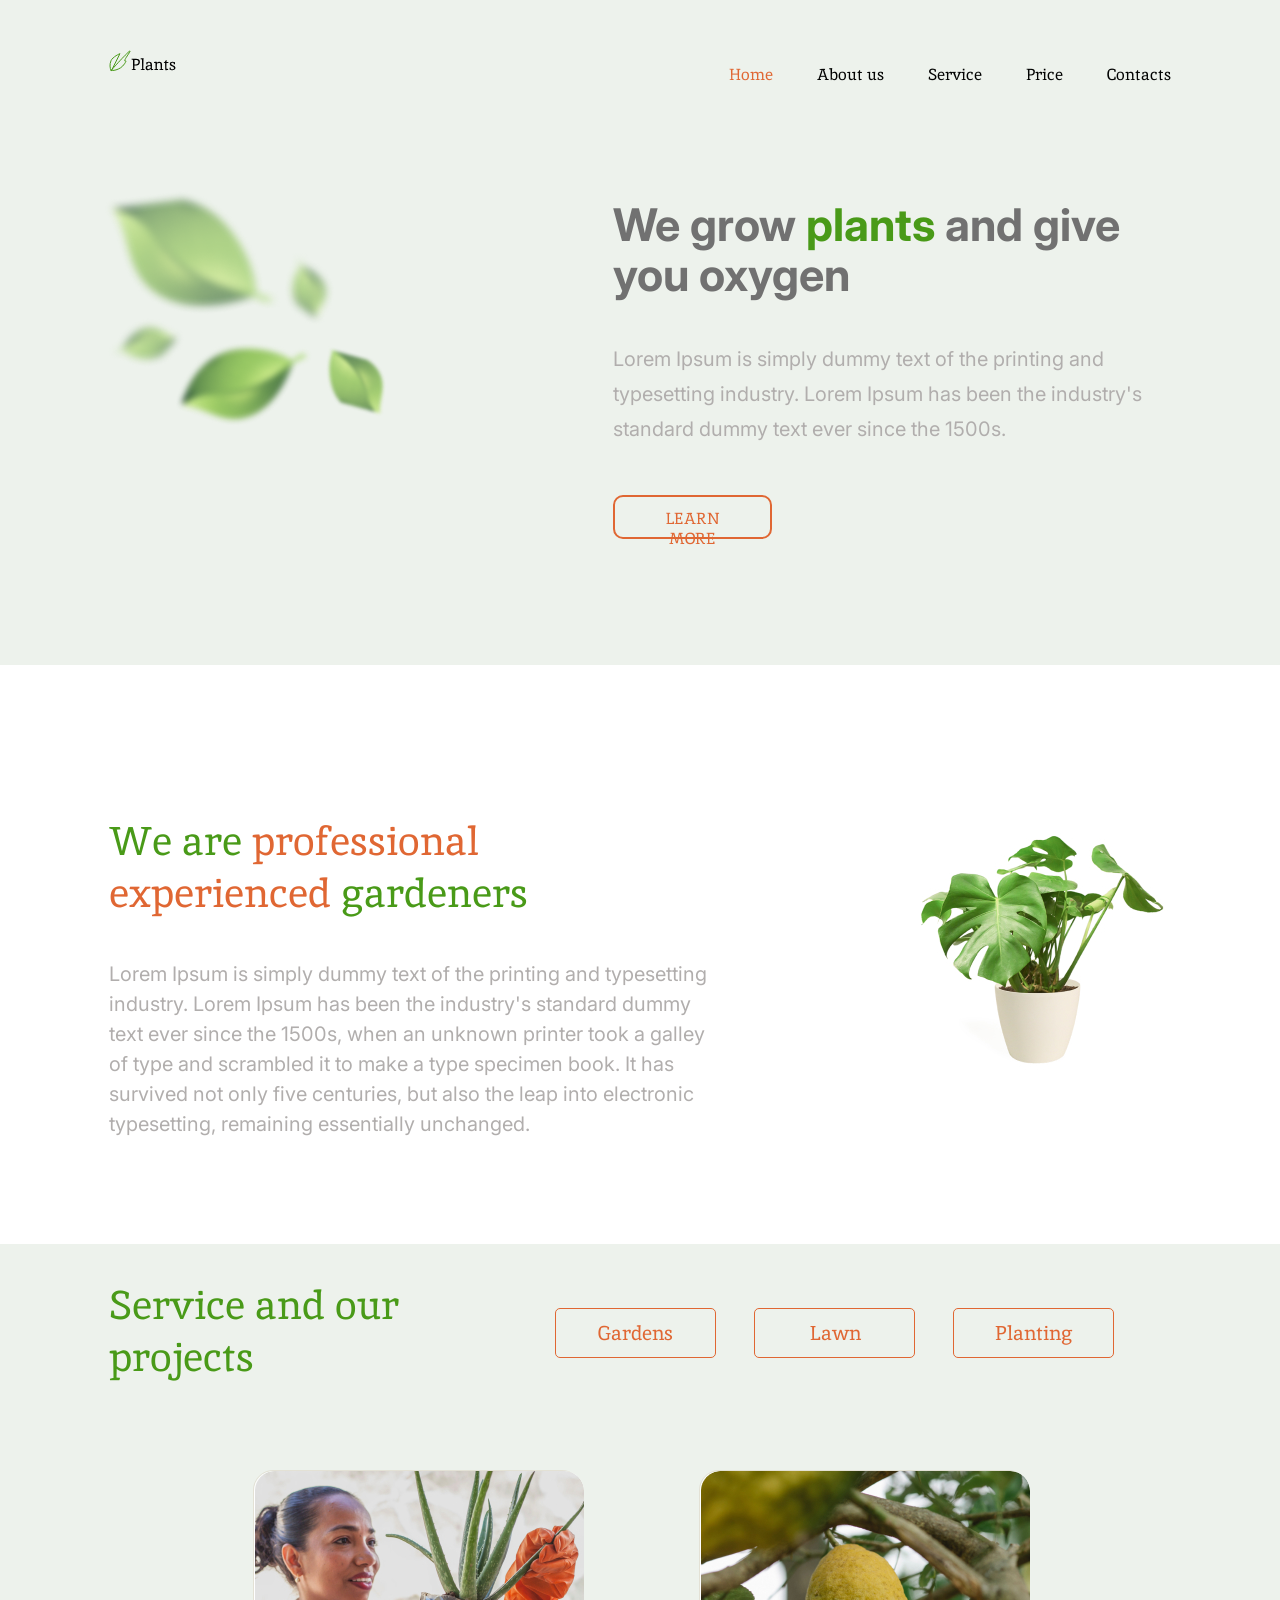
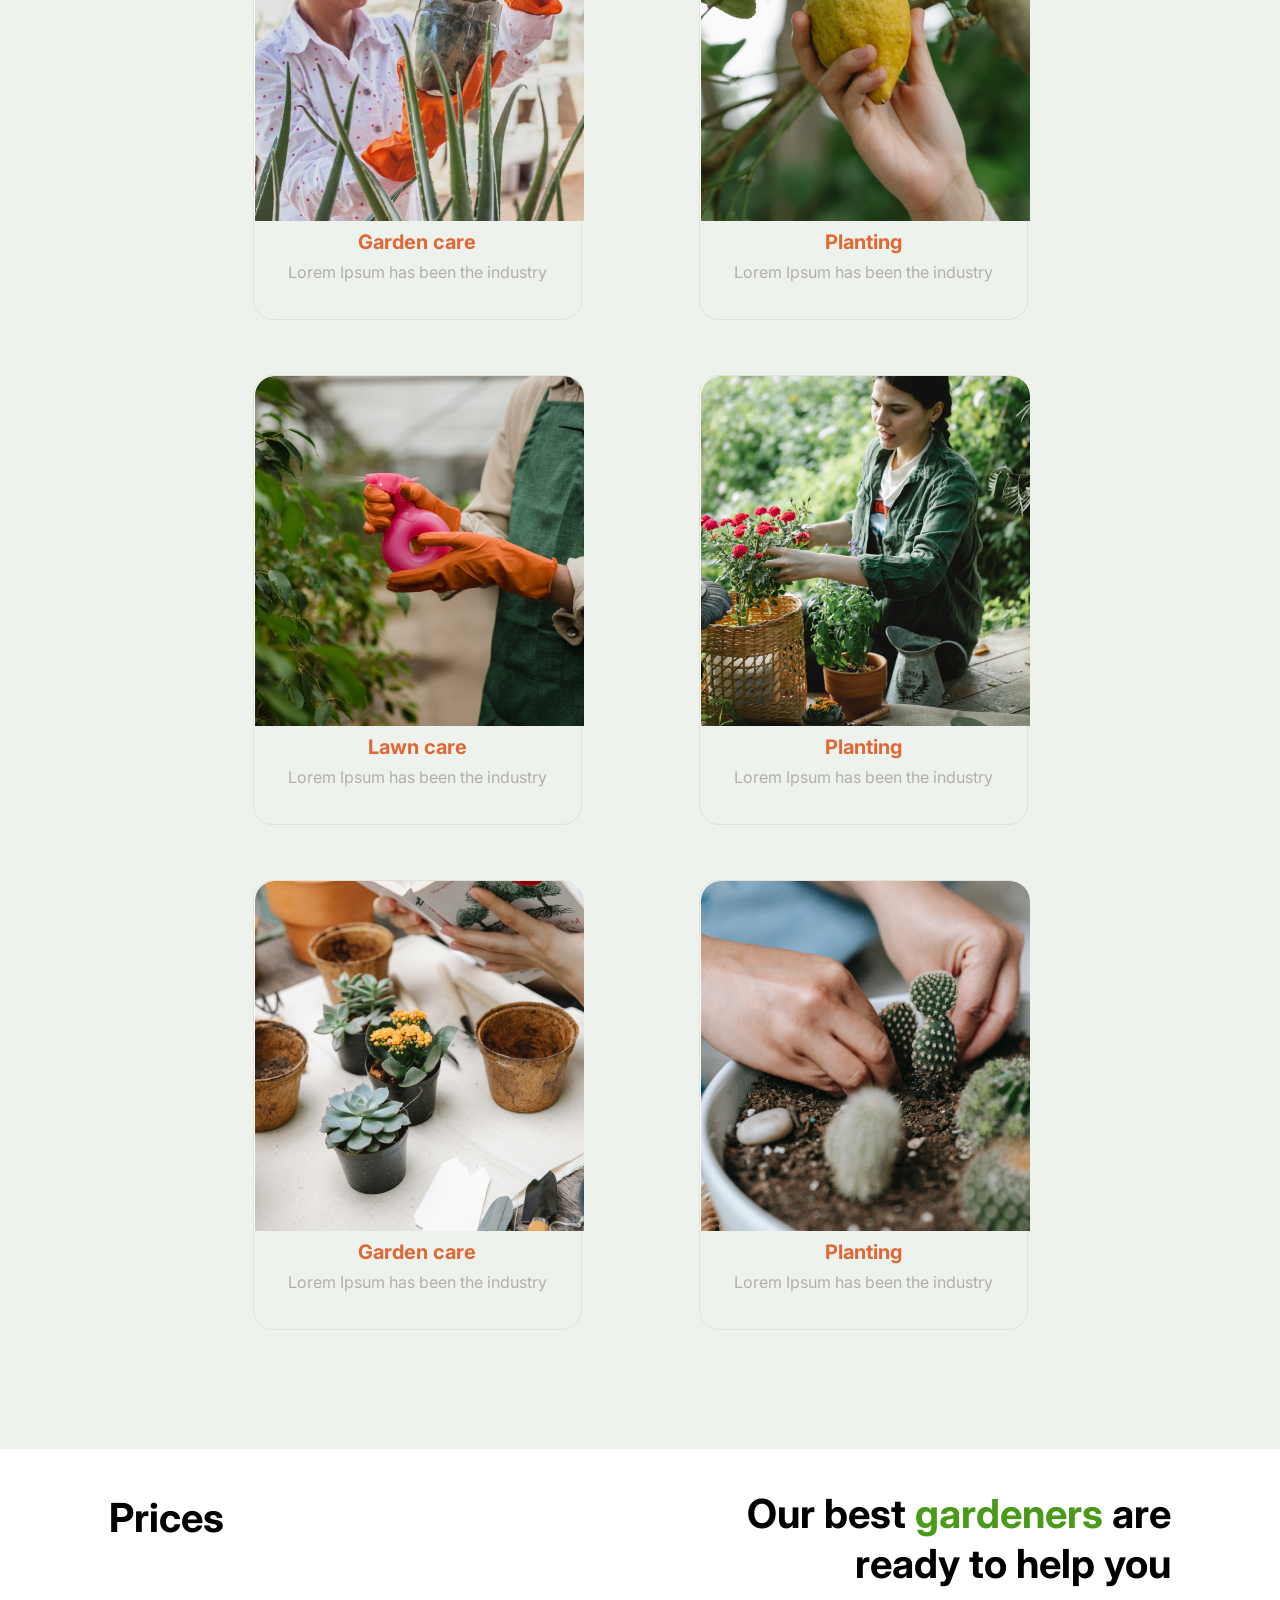
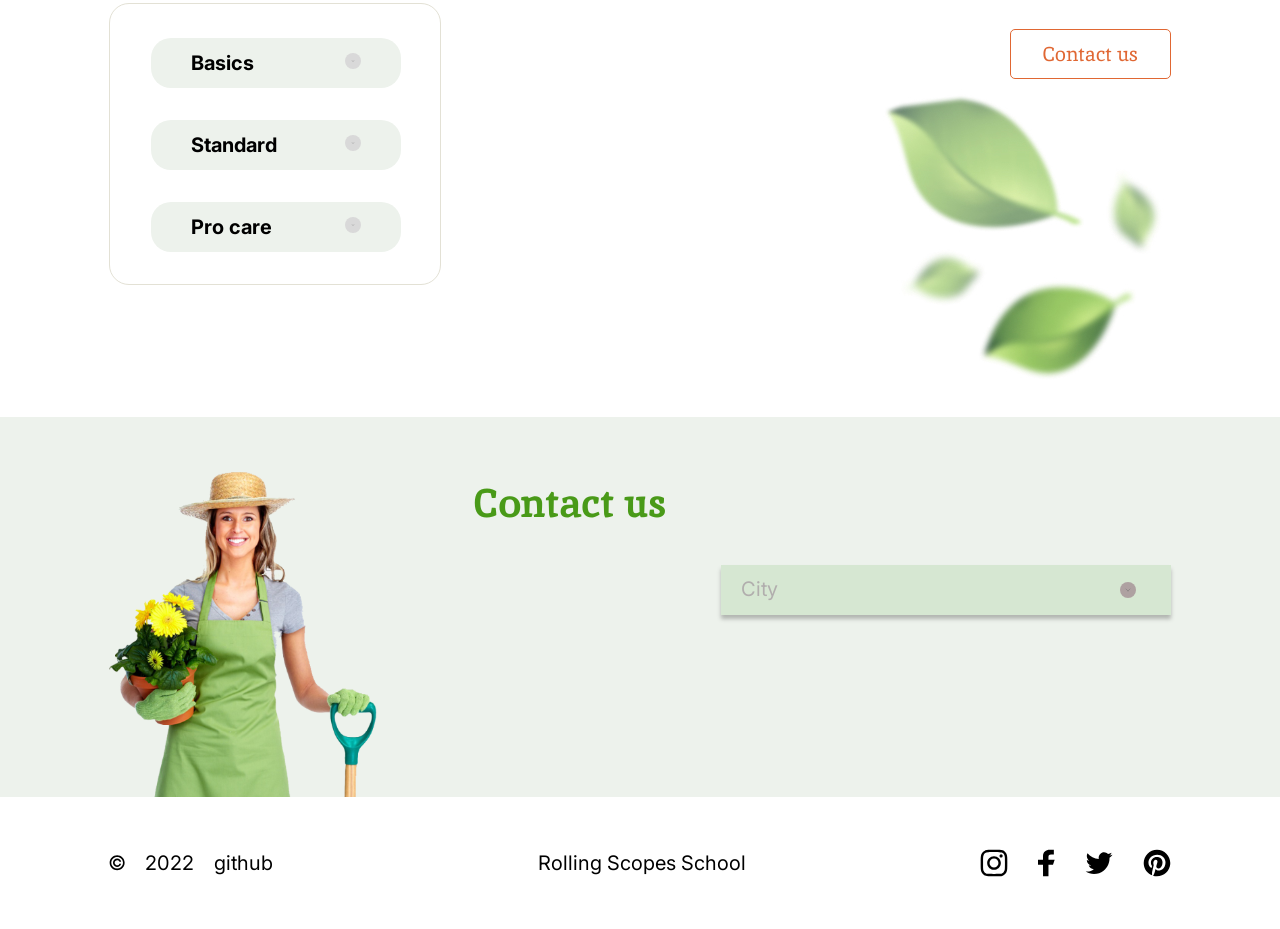
<file: plants/index.html>
<!DOCTYPE html>
<html lang="en">
<head>
    <meta charset="UTF-8">
    <meta http-equiv="X-UA-Compatible" content="IE=edge">
    <meta name="viewport" content="width=device-width, initial-scale=1.0">
    <title>Plants</title>
    <link rel="icon" type="image/x-icon" href="/assets/icons/favicon.ico">
    <link rel="stylesheet" href="assets/sass/style.css">
</head>
<body>
    <div class="overlay"></div>
    <header class="header" id="header">
        <div class="wrapper header-wrapper">
            <a class="logo" href="#header">
                <span class="logo-icon"></span>
            </a>
            <div class="nav">
                <ul class="nav-list">
                    <li class="nav-item"><a class="nav-item-url active-page" href="#header">Home</a></li>
                    <li class="nav-item"><a class="nav-item-url" href="#about">About us</a></li>
                    <li class="nav-item"><a class="nav-item-url" href="#service">Service</a></li>
                    <li class="nav-item"><a class="nav-item-url" href="#prices">Price</a></li>
                    <li class="nav-item"><a class="nav-item-url" href="#contacts">Contacts</a></li>
                </ul>
            </div>
            <div class="burger-icon">
                <div class="burger-line"></div>
                <div class="burger-line"></div>
                <div class="burger-line"></div>
                <div class="burger-line"></div>
            </div>
            <div class="burger-menu">
                <div class="burger-close"></div>
                <ul class="burger-nav-list">
                    <li class="burger-nav-item"><a class="burger-nav-item-url active-page-burger" href="#header">Home</a></li>
                    <li class="burger-nav-item"><a class="burger-nav-item-url" href="#about">About us</a></li>
                    <li class="burger-nav-item"><a class="burger-nav-item-url" href="#service">Service</a></li>
                    <li class="burger-nav-item"><a class="burger-nav-item-url" href="#prices">Price</a></li>
                    <li class="burger-nav-item"><a class="burger-nav-item-url" href="#contacts">Contacts</a></li>
                </ul>
            </div>
        </div>
    </header>
    <main>
        <section class="welcome" id="welcome">
            <div class="wrapper welcome-wrapper">
                <div class="welcome-info">
                    <h1>We grow <span class="color-green">plants</span> and give you oxygen</h1>
                    <p class="welcome-info__text">Lorem Ipsum is simply dummy text of the printing and typesetting industry. Lorem Ipsum has been the industry's standard dummy text ever since the 1500s.</p>
                    <button class="button-add welcome-info__button">LEARN MORE</button>
                </div>
                <div class="leafes">
                    <div class="leaf-top"></div>
                    <div class="leaf-left"></div>
                    <div class="leaf-bottom"></div>
                    <div class="leaf-right-top"></div>
                    <div class="leaf-right-bottom"></div>
                </div>

            </div>
        </section>
        <section class="about" id="about">
            <div class="wrapper about-wrapper">
                <div class="about-info">
                    <h2 class="about-info__title">We are <span class="color-orange">professional experienced</span> gardeners</h2>
                    <p class="about-info__text">Lorem Ipsum is simply dummy text of the printing and
                        typesetting industry. Lorem Ipsum has been the industry's
                        standard dummy text ever since the 1500s, when an unknown
                        printer took a galley of type and scrambled it to make a
                        type specimen book. It has survived not only five centuries,
                        but also the leap into electronic typesetting, remaining essentially unchanged. </p>
                </div>
                <div class="about-picture">
                    <!--  -->
                </div>
            </div>
        </section>
        <section class="service" id="service">
            <div class="wrapper service-wrapper">
                <div class="service-info">
                    <h2 class="service-title">Service and our projects</h2>
                    <div class="service-buttons">
                        <button class="button-primary">Gardens</button>
                        <button class="button-primary">Lawn</button>
                        <button class="button-primary">Planting</button>
                    </div>
                </div>
                <div class="service-items">

                    <div class="service-item">
                        <picture class="service-item__picture">
                            <source media="(min-width:769px)" srcset="assets/img/service/1.jpg">
                            <img src="assets/img/service/1-tablet.jpg" alt="Garden care">
                        </picture>
                        <div class="service-item__info">
                            <p class="service-item__info__title">Garden care</p>
                            <p class="service-item__info__text">Lorem Ipsum has been the industry</p>
                        </div>
                    </div>

                    <div class="service-item">
                        <picture class="service-item__picture">
                            <source media="(min-width:769px)" srcset="assets/img/service/2.jpg">
                            <img src="assets/img/service/2-tablet.jpg" alt="Planting">
                        </picture>
                        <div class="service-item__info">
                            <p class="service-item__info__title">Planting</p>
                            <p class="service-item__info__text">Lorem Ipsum has been the industry</p>
                        </div>
                    </div>

                    <div class="service-item">
                        <picture class="service-item__picture">
                            <source media="(min-width:769px)" srcset="assets/img/service/3.jpg">
                            <img src="assets/img/service/3-tablet.jpg" alt="Lawn care">
                        </picture>
                        <div class="service-item__info">
                            <p class="service-item__info__title">Lawn care</p>
                            <p class="service-item__info__text">Lorem Ipsum has been the industry</p>
                        </div>
                    </div>

                    <div class="service-item">
                        <picture class="service-item__picture">
                            <source media="(min-width:769px)" srcset="assets/img/service/4.jpg">
                            <img src="assets/img/service/4-tablet.jpg" alt="Planting">
                        </picture>
                        <div class="service-item__info">
                            <p class="service-item__info__title">Planting</p>
                            <p class="service-item__info__text">Lorem Ipsum has been the industry</p>
                        </div>
                    </div>

                    <div class="service-item">
                        <picture class="service-item__picture">
                            <source media="(min-width:769px)" srcset="assets/img/service/5.jpg">
                            <img src="assets/img/service/5-tablet.jpg" alt="Garden care">
                        </picture>
                        <div class="service-item__info">
                            <p class="service-item__info__title">Garden care</p>
                            <p class="service-item__info__text">Lorem Ipsum has been the industry</p>
                        </div>
                    </div>

                    <div class="service-item">
                        <picture class="service-item__picture">
                            <source media="(min-width:769px)" srcset="assets/img/service/6.jpg">
                            <img src="assets/img/service/6-tablet.jpg" alt="Planting">
                        </picture>
                        <div class="service-item__info">
                            <p class="service-item__info__title">Planting</p>
                            <p class="service-item__info__text">Lorem Ipsum has been the industry</p>
                        </div>
                    </div>
                </div>
            </div>
        </section>
        <section class="prices" id="prices">
            <div class="wrapper prices-wrapper">
                <div class="prices-section">
                    <h2 class="prices-title">Prices</h2>
                    <div class="prices-lists">
                        <div class="prices-list">
                            <p class="prices-list__title">Basics</p>
                            <div class="prices-list__dropdown">
                                <img src="assets/icons/dropdown.svg" alt="dropdown">
                            </div>
                        </div>
                        <div class="prices-list">
                            <p class="prices-list__title">Standard</p>
                            <div class="prices-list__dropdown">
                                <img src="assets/icons/dropdown.svg" alt="dropdown">
                            </div>
                        </div>
                        <div class="prices-list">
                            <p class="prices-list__title">Pro care</p>
                            <div class="prices-list__dropdown">
                                <img src="assets/icons/dropdown.svg" alt="dropdown">
                            </div>
                        </div>
                    </div>
                </div>
                <div class="prices-contact-us">
                    <p class="prices-subtitle">Our best <span class="color-green">gardeners</span> are ready to help you</p>
                    <button class="button-primary prices-button">Contact us</button>
                    <div class="prices-leafes">
                        <div>
                            <div class="prices-leaf-top"></div>
                            <div class="prices-leaf-left"></div>
                            <div class="prices-leaf-right"></div>
                            <div class="prices-leaf-bottom"></div>
                        </div>
                    </div>
                </div>
            </div>
        </section>
        <section class="contacts" id="contacts">
            <div class="wrapper contacts-wrapper">
                <div class="contacts-picture"></div>
                <h2 class="contacts-title color-green">Contact us</h2>
                <div class="contacts-city">
                    <p class="contacts-city-text">City</p>
                    <div class="contacts-city__dropdown">
                        <img src="assets/icons/dropdown.svg" alt="dropdown">
                    </div>
                </div>
            </div>
        </section>
    </main>
    <footer class="footer" id="footer">
        <div class="wrapper footer-wrapper">
            <div class="footer-info">
                <img src="assets/icons/footer-symbol.svg" alt="symbol">
                <p class="footer-year">2022</p>
                <a class="footer-github" href="https://github.com/andregarm" target="_blank">github</a>
            </div>
            <p class="rs-text">Rolling Scopes School</p>
            <ul class="footer-socials">
                <li class="footer-socials-item">
                    <a class="instagram-link" href="https://rs.school/js-stage0/" target="_blank">
                        <span class="instagram-icon"></span>
                    </a>
                </li>
                <li>
                    <a class="fb-link" href="https://rs.school/js-stage0/" target="_blank">
                        <span class="fb-icon"></span>
                    </a>
                </li>
                <li>
                    <a class="twitter-link" href="https://rs.school/js-stage0/" target="_blank">
                        <span class="twitter-icon"></span>
                    </a>
                </li>
                <li>
                    <a class="pinterest-link" href="https://rs.school/js-stage0/" target="_blank">
                        <span class="pinterest-icon"></span>
                    </a>
                </li>
            </ul>
        </div>
    </footer>
    <script src="app.js"></script>
</body>
</html>
</file>
<file: plants/assets/sass/style.css>
/*! normalize.css v8.0.1 | MIT License | github.com/necolas/normalize.css */
/* Document
   ========================================================================== */
/**
 * 1. Correct the line height in all browsers.
 * 2. Prevent adjustments of font size after orientation changes in iOS.
 */
@import url("https://fonts.googleapis.com/css2?family=Inika:wght@400;700&family=Inter:wght@400;700&display=swap");
html {
  line-height: 1.15; /* 1 */
  -webkit-text-size-adjust: 100%; /* 2 */
}

/* Sections
   ========================================================================== */
/**
 * Remove the margin in all browsers.
 */
body {
  margin: 0;
}

/**
 * Render the `main` element consistently in IE.
 */
main {
  display: block;
}

/**
 * Correct the font size and margin on `h1` elements within `section` and
 * `article` contexts in Chrome, Firefox, and Safari.
 */
h1 {
  font-size: 2em;
  margin: 0.67em 0;
}

/* Grouping content
   ========================================================================== */
/**
 * 1. Add the correct box sizing in Firefox.
 * 2. Show the overflow in Edge and IE.
 */
hr {
  box-sizing: content-box; /* 1 */
  height: 0; /* 1 */
  overflow: visible; /* 2 */
}

/**
 * 1. Correct the inheritance and scaling of font size in all browsers.
 * 2. Correct the odd `em` font sizing in all browsers.
 */
pre {
  font-family: monospace, monospace; /* 1 */
  font-size: 1em; /* 2 */
}

/* Text-level semantics
   ========================================================================== */
/**
 * Remove the gray background on active links in IE 10.
 */
a {
  background-color: transparent;
  text-decoration: none;
}

/**
 * 1. Remove the bottom border in Chrome 57-
 * 2. Add the correct text decoration in Chrome, Edge, IE, Opera, and Safari.
 */
abbr[title] {
  border-bottom: none; /* 1 */
  text-decoration: underline; /* 2 */
  -webkit-text-decoration: underline dotted;
          text-decoration: underline dotted; /* 2 */
}

/**
 * Add the correct font weight in Chrome, Edge, and Safari.
 */
b,
strong {
  font-weight: bolder;
}

/**
 * 1. Correct the inheritance and scaling of font size in all browsers.
 * 2. Correct the odd `em` font sizing in all browsers.
 */
code,
kbd,
samp {
  font-family: monospace, monospace; /* 1 */
  font-size: 1em; /* 2 */
}

/**
 * Add the correct font size in all browsers.
 */
small {
  font-size: 80%;
}

/**
 * Prevent `sub` and `sup` elements from affecting the line height in
 * all browsers.
 */
sub,
sup {
  font-size: 75%;
  line-height: 0;
  position: relative;
  vertical-align: baseline;
}

sub {
  bottom: -0.25em;
}

sup {
  top: -0.5em;
}

/* Embedded content
   ========================================================================== */
/**
 * Remove the border on images inside links in IE 10.
 */
img {
  border-style: none;
}

/* Forms
   ========================================================================== */
/**
 * 1. Change the font styles in all browsers.
 * 2. Remove the margin in Firefox and Safari.
 */
button,
input,
optgroup,
select,
textarea {
  font-family: inherit; /* 1 */
  font-size: 100%; /* 1 */
  line-height: 1.15; /* 1 */
  margin: 0; /* 2 */
}

/**
 * Show the overflow in IE.
 * 1. Show the overflow in Edge.
 */
button,
input { /* 1 */
  overflow: visible;
}

/**
 * Remove the inheritance of text transform in Edge, Firefox, and IE.
 * 1. Remove the inheritance of text transform in Firefox.
 */
button,
select { /* 1 */
  text-transform: none;
}

/**
 * Correct the inability to style clickable types in iOS and Safari.
 */
button,
[type=button],
[type=reset],
[type=submit] {
  -webkit-appearance: button;
}

/**
 * Remove the inner border and padding in Firefox.
 */
button::-moz-focus-inner,
[type=button]::-moz-focus-inner,
[type=reset]::-moz-focus-inner,
[type=submit]::-moz-focus-inner {
  border-style: none;
  padding: 0;
}

/**
 * Restore the focus styles unset by the previous rule.
 */
button:-moz-focusring,
[type=button]:-moz-focusring,
[type=reset]:-moz-focusring,
[type=submit]:-moz-focusring {
  outline: 1px dotted ButtonText;
}

/**
 * Correct the padding in Firefox.
 */
fieldset {
  padding: 0.35em 0.75em 0.625em;
}

/**
 * 1. Correct the text wrapping in Edge and IE.
 * 2. Correct the color inheritance from `fieldset` elements in IE.
 * 3. Remove the padding so developers are not caught out when they zero out
 *    `fieldset` elements in all browsers.
 */
legend {
  box-sizing: border-box; /* 1 */
  color: inherit; /* 2 */
  display: table; /* 1 */
  max-width: 100%; /* 1 */
  padding: 0; /* 3 */
  white-space: normal; /* 1 */
}

/**
 * Add the correct vertical alignment in Chrome, Firefox, and Opera.
 */
progress {
  vertical-align: baseline;
}

/**
 * Remove the default vertical scrollbar in IE 10+.
 */
textarea {
  overflow: auto;
}

/**
 * 1. Add the correct box sizing in IE 10.
 * 2. Remove the padding in IE 10.
 */
[type=checkbox],
[type=radio] {
  box-sizing: border-box; /* 1 */
  padding: 0; /* 2 */
}

/**
 * Correct the cursor style of increment and decrement buttons in Chrome.
 */
[type=number]::-webkit-inner-spin-button,
[type=number]::-webkit-outer-spin-button {
  height: auto;
}

/**
 * 1. Correct the odd appearance in Chrome and Safari.
 * 2. Correct the outline style in Safari.
 */
[type=search] {
  -webkit-appearance: textfield; /* 1 */
  outline-offset: -2px; /* 2 */
}

/**
 * Remove the inner padding in Chrome and Safari on macOS.
 */
[type=search]::-webkit-search-decoration {
  -webkit-appearance: none;
}

/**
 * 1. Correct the inability to style clickable types in iOS and Safari.
 * 2. Change font properties to `inherit` in Safari.
 */
::-webkit-file-upload-button {
  -webkit-appearance: button; /* 1 */
  font: inherit; /* 2 */
}

/* Interactive
   ========================================================================== */
/*
 * Add the correct display in Edge, IE 10+, and Firefox.
 */
details {
  display: block;
}

/*
 * Add the correct display in all browsers.
 */
summary {
  display: list-item;
}

/* Misc
   ========================================================================== */
/**
 * Add the correct display in IE 10+.
 */
template {
  display: none;
}

/**
 * Add the correct display in IE 10.
 */
[hidden] {
  display: none;
}

section, main, footer, header, article {
  display: block;
}

* {
  box-sizing: border-box;
}

ul, li {
  padding: 0;
  list-style: none;
  margin: 0;
}

h1,
h2,
h3,
h4,
h5,
h6,
p {
  margin: 0;
}

/*  Colors  */ /*  @mixin media-dekstop - @include media-dekstop */ /*  %transition -   @extend %transition;  */
.instagram-link, .fb-link, .twitter-link, .pinterest-link, .footer-socials-item, .burger-nav-item-url, .burger-close, .nav-item-url, .button-add, .button-primary {
  transition: all 0.3s ease-out;
}

.burger-menu {
  transition: all 0.5s ease-out;
}

.prices-subtitle, .prices-list__title, .prices-title, .service-item__info__text, .service-item__info__title, body {
  font-family: "Inter", "Verdana", sans-serif;
}

.contacts-title, .burger-nav-item-url, .nav-item-url, h2, .button-add, .button-primary {
  font-family: "Inika", "Verdana", sans-serif;
}

/* Inika & Inter Font */
.button-primary {
  display: block;
  width: 161px;
  height: 50px;
  font-size: 2rem;
  line-height: 2.6rem;
  font-weight: 400;
  font-style: normal;
  color: #E06733;
  background: transparent;
  -webkit-user-select: none;
     -moz-user-select: none;
      -ms-user-select: none;
          user-select: none;
  cursor: pointer;
  border: none;
  border: 1px solid #E06733;
  border-radius: 5px;
}
.button-primary:hover {
  background-color: #E06733;
  color: rgb(255, 255, 255);
}
@media (max-width: 767px) {
  .button-primary {
    width: 121px;
    height: 35px;
    font-size: 1.5rem;
    line-height: 2rem;
    font-weight: 400;
    font-style: normal;
    padding: 8px 12px 7px;
  }
}

.button-add {
  display: block;
  width: 158.65px;
  height: 44px;
  font-size: 1.6rem;
  line-height: 2rem;
  font-weight: 400;
  font-style: normal;
  color: #E06733;
  background: transparent;
  -webkit-user-select: none;
     -moz-user-select: none;
      -ms-user-select: none;
          user-select: none;
  cursor: pointer;
  border: none;
  border: 2px solid #E06733;
  border-radius: 10px;
  padding: 12px 25px;
}
.button-add:hover {
  background-color: #E06733;
  color: rgb(255, 255, 255);
}
@media (max-width: 767px) {
  .button-add {
    width: 100px;
    height: 34px;
    font-size: 1rem;
    line-height: 2rem;
    font-weight: 400;
    font-style: normal;
    padding: 6px 12px;
  }
}

html {
  font-size: 10px;
  background-color: #e5e5e5;
  scroll-behavior: smooth;
}

body {
  font-size: 2rem;
  line-height: 3.5rem;
  font-weight: 400;
  font-style: normal;
  margin: 0 auto;
  background: rgb(255, 255, 255);
  color: #B1AEAD;
  position: relative;
}

h1 {
  font-size: 4.5rem;
  line-height: 5rem;
  font-weight: 700;
  font-style: normal;
  color: #717171;
}
@media (max-width: 1150px) {
  h1 {
    font-size: 3.5rem;
    line-height: 5rem;
    font-weight: 700;
    font-style: normal;
  }
}
@media (max-width: 767px) {
  h1 {
    font-size: 2.5rem;
    line-height: 3.5rem;
    font-weight: 700;
    font-style: normal;
  }
}

h2 {
  font-size: 4rem;
  line-height: 5.212rem;
  font-weight: normal;
  font-style: normal;
  color: #499A18;
}
@media (max-width: 1150px) {
  h2 {
    font-size: 3.5rem;
    line-height: 4.6rem;
    font-weight: 700;
    font-style: normal;
  }
}

.overlay {
  position: fixed; /* Sit on top of the page content */
  display: none; /* Hidden by default */
  width: 100%; /* Full width (cover the whole page) */
  height: 100%; /* Full height (cover the whole page) */
  top: 0;
  left: 0;
  right: 0;
  bottom: 0;
  background-color: rgba(0, 0, 0, 0.5); /* Black background with opacity */
  z-index: 3; /* Specify a stack order in case you're using a different order for other elements */
  cursor: pointer; /* Add a pointer on hover */
}

.overlay-active {
  display: block;
}

.color-green {
  color: #499A18;
}

.color-black {
  color: #000000;
}

.color-orange {
  color: #E06733;
}

.logo {
  display: flex;
}
@media (max-width: 1150px) {
  .logo {
    margin-top: 10px;
  }
}

.logo-icon {
  display: block;
  background: url(../../assets/icons/logo-text.svg);
  width: 81px;
  height: 22px;
}

.wrapper {
  max-width: 1440px;
  margin: 0 auto;
  padding: 0 109px;
}
@media (max-width: 1150px) {
  .wrapper {
    max-width: 768px;
    padding: 0 50px;
  }
}
@media (max-width: 767px) {
  .wrapper {
    max-width: 380px;
    padding: 0 25px;
  }
}

.header {
  padding: 50px 0 50px;
  background-color: #EDF2EC;
}
@media (max-width: 1150px) {
  .header {
    padding: 35px 0 32px;
  }
}
@media (max-width: 767px) {
  .header {
    padding: 25px 0 33.5px;
  }
}

.header-wrapper {
  display: flex;
  justify-content: space-between;
}

.nav-list {
  display: flex;
  gap: 44px;
}
@media (max-width: 1150px) {
  .nav-list {
    gap: 46px;
  }
}
@media (max-width: 767px) {
  .nav-list {
    display: none;
  }
}

.nav-item-url {
  color: #010201;
  font-size: 1.6rem;
  line-height: 5rem;
  font-weight: 400;
  font-style: normal;
}
.nav-item-url:hover {
  color: #499A18;
}

.nav-item {
  cursor: pointer;
}

.active-page {
  color: #E06733;
}

.burger-icon {
  display: none;
}
@media (max-width: 767px) {
  .burger-icon {
    display: block;
    width: 40px;
    display: flex;
    flex-direction: column;
    gap: 8px;
    padding-top: 5.5px;
    cursor: pointer;
  }
}
.burger-icon:hover .burger-line {
  background-color: #E06733;
}

.burger-line {
  width: 40px;
  height: 2px;
  background-color: #717171;
}

.burger-menu {
  position: absolute;
  top: -500px;
  right: 0;
  width: 190px;
  height: 396px;
  background-color: #E06733;
  display: flex;
  gap: 20px;
  flex-direction: column;
  border-radius: 10px;
  padding: 20px;
  z-index: 4;
}

.burger-menu-active {
  top: 0px;
}

.burger-close {
  background: url(../../assets/icons/burger-close.svg);
  width: 30px;
  height: 30px;
  cursor: pointer;
}
.burger-close:hover {
  background: url(../../assets/icons/burger-close-hover.svg);
}

.burger-nav-list {
  display: flex;
  flex-direction: column;
  align-items: center;
}

.burger-nav-item-url {
  color: rgb(255, 255, 255);
  font-size: 1.6rem;
  line-height: 5rem;
  font-weight: 400;
  font-style: normal;
}
.burger-nav-item-url:hover {
  color: #000000;
}

.burger-nav-item {
  cursor: pointer;
}

.active-page-burger {
  color: #000000;
}

.footer {
  padding: 41px 0 41px;
}
@media (max-width: 1150px) {
  .footer {
    padding: 20px 0 29px;
  }
}
@media (max-width: 767px) {
  .footer {
    padding: 7px 0 29px;
  }
}

.footer-wrapper {
  display: flex;
  justify-content: space-between;
  font-size: 2rem;
  line-height: 5rem;
  font-weight: 400;
  font-style: normal;
  color: #000000;
}
@media (max-width: 1150px) {
  .footer-wrapper {
    flex-direction: column;
  }
}

.footer-info {
  display: flex;
  gap: 20px;
}
@media (max-width: 1150px) {
  .footer-info {
    margin: 0 auto;
  }
}

.footer-github {
  color: #000000;
}
.footer-github:hover {
  color: #499A18;
}

.rs-text {
  padding-left: 30px;
}
@media (max-width: 1150px) {
  .rs-text {
    text-align: center;
    padding: 0 0 0 0;
    margin-top: -11px;
  }
}

.footer-socials {
  display: flex;
  gap: 30px;
  justify-content: center;
  align-items: center;
}
@media (max-width: 1150px) {
  .footer-socials {
    margin: 13.5px 0 0 0;
    padding: 0 0 0 0;
  }
}
@media (max-width: 767px) {
  .footer-socials {
    margin: 3.5px 0 0 0;
    padding: 0 0 0 0;
  }
}

.instagram-icon {
  display: block;
  background: url(../../assets/icons/instagram.svg);
  width: 28px;
  height: 28px;
}

.instagram-link:hover .instagram-icon {
  background: url(../../assets/icons/instagram-hover.svg);
}

.fb-icon {
  display: block;
  background: url(../../assets/icons/fb.svg);
  width: 17px;
  height: 28px;
}

.fb-link:hover .fb-icon {
  background: url(../../assets/icons/fb-hover.svg);
}

.twitter-icon {
  display: block;
  background: url(../../assets/icons/twitter.svg);
  width: 28px;
  height: 22px;
}

.twitter-link:hover .twitter-icon {
  background: url(../../assets/icons/twitter-hover.svg);
}

.pinterest-icon {
  display: block;
  background: url(../../assets/icons/pinterest.svg);
  width: 28px;
  height: 28px;
}

.pinterest-link:hover .pinterest-icon {
  background: url(../../assets/icons/pinterest-hover.svg);
}

.welcome {
  background-color: #EDF2EC;
  padding-bottom: 126px;
}
@media (max-width: 1150px) {
  .welcome {
    padding-top: 0px;
    padding-bottom: 70px;
  }
}
@media (max-width: 767px) {
  .welcome {
    padding-top: 24px;
    padding-bottom: 24px;
  }
}

.welcome-wrapper {
  position: relative;
  display: flex;
  justify-content: space-between;
  flex-direction: row-reverse;
}
@media (max-width: 1150px) {
  .welcome-wrapper {
    flex-direction: row;
  }
}

.leafes {
  max-width: 449px;
  position: relative;
}
@media (max-width: 1150px) {
  .leafes {
    max-width: 280px;
  }
}
@media (max-width: 767px) {
  .leafes {
    display: none;
  }
}

.leaf-top {
  background: url(../../assets/img/welcome/leaf-top.png);
  background-repeat: no-repeat;
  width: 285px;
  height: 224px;
  position: relative;
  top: -10px;
  left: 10px;
}
@media (max-width: 1350px) {
  .leaf-top {
    background: url(../../assets/img/welcome/leaf-top-tablet.png);
    background-repeat: no-repeat;
    width: 186px;
    height: 147px;
    position: relative;
    top: 30px;
    left: 440px;
    top: 31px;
    left: -92px;
    left: -8px;
  }
}
@media (max-width: 1150px) {
  .leaf-top {
    left: -108px;
  }
}

.leaf-left {
  background: url(../../assets/img/welcome/leaf-left.png);
  background-repeat: no-repeat;
  width: 119px;
  height: 118px;
  position: absolute;
  top: 191px;
  left: -12px;
}
@media (max-width: 1350px) {
  .leaf-left {
    background: url(../../assets/img/welcome/leaf-left-tablet.png);
    background-repeat: no-repeat;
    width: 81px;
    height: 81px;
    position: absolute;
    top: 155px;
    left: -3px;
  }
}
@media (max-width: 1150px) {
  .leaf-left {
    left: -103px;
  }
}

.leaf-bottom {
  background: url(../../assets/img/welcome/leaf-bottom.png);
  background-repeat: no-repeat;
  width: 223px;
  height: 224px;
  position: absolute;
  top: 191px;
  left: 94px;
}
@media (max-width: 1350px) {
  .leaf-bottom {
    background: url(../../assets/img/welcome/leaf-bottom-tablet.png);
    background-repeat: no-repeat;
    width: 145px;
    height: 146px;
    position: absolute;
    top: 156px;
    left: -39px;
    left: 61px;
  }
}
@media (max-width: 1150px) {
  .leaf-bottom {
    left: -39px;
  }
}

.leaf-right-top {
  background: url(../../assets/img/welcome/leaf-right-top.png);
  background-repeat: no-repeat;
  width: 223px;
  height: 224px;
  position: absolute;
  top: 102px;
  left: 246px;
}
@media (max-width: 1350px) {
  .leaf-right-top {
    background: url(../../assets/img/welcome/leaf-right-top-tablet.png);
    background-repeat: no-repeat;
    width: 84px;
    height: 78px;
    position: absolute;
    top: 100px;
    left: 156px;
  }
}
@media (max-width: 1150px) {
  .leaf-right-top {
    left: 56px;
  }
}

.leaf-right-bottom {
  background: url(../../assets/img/welcome/leaf-right-bottom.png);
  background-repeat: no-repeat;
  width: 147px;
  height: 114px;
  position: absolute;
  top: 250px;
  left: 305px;
}
@media (max-width: 1350px) {
  .leaf-right-bottom {
    background: url(../../assets/img/welcome/leaf-right-bottom-tablet.png);
    background-repeat: no-repeat;
    width: 95px;
    height: 75px;
    position: absolute;
    top: 193px;
    left: 196px;
  }
}
@media (max-width: 1150px) {
  .leaf-right-bottom {
    left: 96px;
  }
}

.welcome-info {
  max-width: 558px;
  padding: 50px 0 0 0;
}
@media (max-width: 1150px) {
  .welcome-info {
    padding: 40px 0 0 0;
    max-width: 341px;
  }
}
@media (max-width: 767px) {
  .welcome-info {
    padding: 0;
  }
}

.welcome-info__text {
  margin-top: 42px;
  max-width: 535px;
}
@media (max-width: 1150px) {
  .welcome-info__text {
    margin-top: 30px;
    max-width: 341px;
    font-size: 1.6rem;
    line-height: 2.5rem;
    font-weight: 400;
    font-style: normal;
  }
}
@media (max-width: 767px) {
  .welcome-info__text {
    margin-top: 25px;
  }
}

.welcome-info__button {
  margin-top: 48px;
}
@media (max-width: 1150px) {
  .welcome-info__button {
    margin-top: 36px;
  }
}
@media (max-width: 767px) {
  .welcome-info__button {
    margin-top: 23px;
  }
}

.about {
  background-color: rgb(255, 255, 255);
  padding: 82px 0 105px;
}
@media (max-width: 1150px) {
  .about {
    padding: 40px 0 95px;
  }
}
@media (max-width: 767px) {
  .about {
    padding: 30px 0 33px;
  }
}

.about-wrapper {
  display: flex;
  justify-content: space-between;
}
@media (max-width: 1350px) {
  .about-wrapper {
    align-items: center;
  }
}
@media (max-width: 1150px) {
  .about-wrapper {
    flex-direction: column;
  }
}

.about-info {
  max-width: 612px;
  padding-top: 68px;
}
@media (max-width: 1150px) {
  .about-info {
    max-width: 668px;
    padding-top: 0px;
  }
}

.about-info__title {
  width: 463px;
}
@media (max-width: 1150px) {
  .about-info__title {
    width: 423px;
    height: 102px;
    text-align: center;
    margin: 0 auto;
  }
}
@media (max-width: 767px) {
  .about-info__title {
    width: 288px;
    height: 58px;
    font-size: 2.5rem;
    line-height: 3.3rem;
    font-weight: 400;
    font-style: normal;
  }
}

.about-info__text {
  margin-top: 40px;
  font-size: 2rem;
  line-height: 3rem;
  font-weight: 400;
  font-style: normal;
}
@media (max-width: 1150px) {
  .about-info__text {
    margin-top: 40px;
  }
}
@media (max-width: 767px) {
  .about-info__text {
    margin-top: 20px;
    font-size: 1.5rem;
    line-height: 2.5rem;
    font-weight: 400;
    font-style: normal;
    max-width: 330px;
    height: 228px;
  }
}

.about-picture {
  background: url(../../assets/img/about/houseplant.jpg);
  background-repeat: no-repeat;
  width: 464px;
  height: 479px;
}
@media (max-width: 1350px) {
  .about-picture {
    background: url(../../assets/img/about/houseplant-tablet.jpg);
    background-repeat: no-repeat;
    width: 250px;
    height: 258px;
  }
}
@media (max-width: 1150px) {
  .about-picture {
    background: url(../../assets/img/about/houseplant-tablet.jpg);
    background-repeat: no-repeat;
    width: 250px;
    height: 258px;
    margin: 68px auto 0;
  }
}
@media (max-width: 767px) {
  .about-picture {
    background: url(../../assets/img/about/houseplant-mobile.jpg);
    background-repeat: no-repeat;
    width: 150px;
    height: 147px;
    margin: 0px auto 0;
  }
}

.service {
  background-color: #EDF2EC;
  padding: 35px 0 119px;
}
@media (max-width: 1150px) {
  .service {
    padding: 60px 0 72px;
  }
}
@media (max-width: 767px) {
  .service {
    padding: 30px 0 27px;
  }
}

.service-info {
  display: flex;
  gap: 140px;
}
@media (max-width: 1150px) {
  .service-info {
    flex-direction: column;
    gap: 40px;
  }
}
@media (max-width: 767px) {
  .service-info {
    gap: 35px;
  }
}

.service-title {
  max-width: 306px;
}
@media (max-width: 767px) {
  .service-title {
    font-size: 2.5rem;
    line-height: 3.3rem;
    font-weight: 400;
    font-style: normal;
    width: 189px;
    height: 69px;
  }
}

.service-buttons {
  margin-top: 29px;
  display: flex;
  gap: 38px;
}
@media (max-width: 1150px) {
  .service-buttons {
    margin-top: 0px;
    flex-wrap: wrap;
    margin-top: 0px;
    gap: 38px;
  }
}
@media (max-width: 767px) {
  .service-buttons {
    margin-top: 0px;
    flex-wrap: wrap;
    margin-top: 0px;
    gap: 10px;
  }
}

.service-items {
  margin-top: 87px;
  display: flex;
  flex-wrap: wrap;
  row-gap: 55px;
  -moz-column-gap: 117px;
       column-gap: 117px;
  justify-content: center;
}
@media (max-width: 1150px) {
  .service-items {
    margin-top: 40px;
    row-gap: 38px;
    -moz-column-gap: 107px;
         column-gap: 107px;
  }
}
@media (max-width: 767px) {
  .service-items {
    justify-content: center;
    gap: 34px;
  }
}

.service-item {
  width: 329px;
  height: 450px;
  border-radius: 20px;
  background-color: transparent;
  border: 1px solid #E3E1D5;
}
@media (max-width: 1150px) {
  .service-item {
    width: 280px;
    height: 450px;
  }
}

.service-item__picture > img {
  border-radius: 20px 20px 0 0;
}
@media (max-width: 1150px) {
  .service-item__picture > img {
    width: 280px;
  }
}

.service-item__info__title {
  font-size: 2rem;
  line-height: 2rem;
  font-weight: 700;
  font-style: normal;
  color: #E06733;
  text-align: center;
}

.service-item__info__text {
  font-size: 1.6rem;
  line-height: 2rem;
  font-weight: 400;
  font-style: normal;
  text-align: center;
  margin-top: 10px;
}
@media (max-width: 1150px) {
  .service-item__info__text {
    width: 201px;
    margin: 10px auto 0;
  }
}

.prices {
  background-color: rgb(255, 255, 255);
  padding-top: 40px;
  padding-bottom: 132px;
}
@media (max-width: 1150px) {
  .prices {
    padding-top: 40px;
    padding-bottom: 164px;
  }
}
@media (max-width: 767px) {
  .prices {
    padding-top: 25px;
    padding-bottom: 40px;
  }
}

.prices-wrapper {
  display: flex;
  justify-content: space-between;
}
@media (max-width: 767px) {
  .prices-wrapper {
    flex-direction: column;
    justify-content: center;
    align-items: center;
  }
}

.prices-title {
  font-size: 4rem;
  line-height: 4.841rem;
  font-weight: 700;
  font-style: normal;
  color: #000000;
  margin-top: 5px;
}
@media (max-width: 1150px) {
  .prices-title {
    font-size: 3.5rem;
    line-height: 4.2rem;
    font-weight: 700;
    font-style: normal;
    margin: 0 0 0 15px;
  }
}
@media (max-width: 767px) {
  .prices-title {
    font-size: 2.5rem;
    line-height: 3rem;
    font-weight: 700;
    font-style: normal;
    margin: 0 0 0px;
    text-align: center;
  }
}

.prices-lists {
  margin-top: 60px;
  width: 332px;
  height: 282px;
  border: 1px solid #E3E1D5;
  border-radius: 20px;
  padding: 34px 41px;
  display: flex;
  flex-direction: column;
  gap: 32px;
}
@media (max-width: 1150px) {
  .prices-lists {
    margin-top: 55px;
  }
}
@media (max-width: 767px) {
  .prices-lists {
    margin-top: 37px;
    width: 224px;
    height: 235px;
    border: 1px solid #E3E1D5;
    border-radius: 20px;
    padding: 29px 22px;
    display: flex;
    flex-direction: column;
    gap: 14px;
  }
}

.prices-list {
  width: 250px;
  height: 50px;
  border-radius: 20px;
  background-color: #EDF2EC;
  padding: 15px 40px;
  display: flex;
  justify-content: space-between;
}
@media (max-width: 767px) {
  .prices-list {
    width: 180px;
    height: 50px;
    padding: 16px 40px 15px 30px;
  }
}

.prices-list__title {
  font-size: 2rem;
  line-height: 2rem;
  font-weight: 700;
  font-style: normal;
  color: #000000;
}
@media (max-width: 767px) {
  .prices-list__title {
    font-size: 1.5rem;
    line-height: 2rem;
    font-weight: 700;
    font-style: normal;
  }
}

.prices-list__dropdown {
  width: 16px;
  height: 16px;
  border-radius: 50%;
  background-color: #D9D9D9;
  display: flex;
  justify-content: center;
  align-items: center;
  cursor: pointer;
}

.prices-list__dropdown > img {
  width: 4px;
  height: 2.35px;
}

.prices-contact-us {
  display: flex;
  flex-direction: column;
  align-items: flex-end;
  gap: 40px;
}
@media (max-width: 1150px) {
  .prices-contact-us {
    padding-top: 97px;
    gap: 22px;
  }
}
@media (max-width: 767px) {
  .prices-contact-us {
    padding-top: 20px;
    gap: 11px;
  }
}

.prices-subtitle {
  font-size: 4rem;
  line-height: 5rem;
  font-weight: 700;
  font-style: normal;
  color: #000000;
  width: 453px;
  text-align: right;
}
@media (max-width: 1150px) {
  .prices-subtitle {
    font-size: 2.5rem;
    line-height: 3.5rem;
    font-weight: 700;
    font-style: normal;
    width: 296px;
    height: 78px;
  }
}
@media (max-width: 767px) {
  .prices-subtitle {
    font-size: 2rem;
    line-height: 3.5rem;
    font-weight: 700;
    font-style: normal;
    width: 240px;
    height: 78px;
    text-align: center;
  }
}

.prices-leafes {
  position: relative;
}
@media (max-width: 767px) {
  .prices-leafes {
    display: none;
  }
}
@media (max-width: 767px) {
  .prices-leafes {
    font-size: 2rem;
    line-height: 3.5rem;
    font-weight: 700;
    font-style: normal;
    width: 240px;
    height: 78px;
    text-align: center;
  }
}

.prices-leaf-top {
  background: url(../../assets/img/prices/top.jpg);
  width: 207px;
  height: 170px;
  position: absolute;
  top: -38px;
  right: 83px;
}
@media (max-width: 1150px) {
  .prices-leaf-top {
    background: url(../../assets/img/prices/top-tablet.png);
    width: 116px;
    height: 98px;
    position: absolute;
    top: 5px;
    right: 40px;
  }
}

.prices-leaf-left {
  background: url(../../assets/img/prices/left.jpg);
  width: 93px;
  height: 95px;
  position: absolute;
  top: 113px;
  right: 181px;
  z-index: 1;
}
@media (max-width: 1150px) {
  .prices-leaf-left {
    background: url(../../assets/img/prices/left-tablet.png);
    width: 58px;
    height: 62px;
    position: absolute;
    top: 88px;
    right: 94px;
    z-index: 1;
  }
}

.prices-leaf-right {
  background: url(../../assets/img/prices/right.jpg);
  width: 95px;
  height: 92px;
  position: relative;
  top: 47px;
  left: 8px;
  z-index: 1;
}
@media (max-width: 1150px) {
  .prices-leaf-right {
    background: url(../../assets/img/prices/right-tablet.png);
    width: 59px;
    height: 59px;
    position: absolute;
    top: 51px;
    left: -48px;
    z-index: 1;
  }
}

.prices-leaf-bottom {
  background: url(../../assets/img/prices/bottom.jpg);
  background-repeat: no-repeat;
  width: 207px;
  height: 170px;
  position: absolute;
  top: 117px;
  right: -8px;
}
@media (max-width: 1150px) {
  .prices-leaf-bottom {
    background: url(../../assets/img/prices/bottom-tablet.png);
    background-repeat: no-repeat;
    width: 97px;
    height: 104px;
    position: absolute;
    top: 88px;
    right: 12px;
  }
}

@media (max-width: 767px) {
  .prices-button {
    margin: 0 auto;
  }
}

.contacts {
  background-color: #EDF2EC;
  padding-top: 45px;
}
@media (max-width: 1150px) {
  .contacts {
    padding-top: 39px;
  }
}
@media (max-width: 767px) {
  .contacts {
    padding-top: 25px;
  }
}

.contacts-wrapper {
  display: flex;
  justify-content: space-between;
}
@media (max-width: 1150px) {
  .contacts-wrapper {
    flex-direction: column;
  }
}

.contacts-picture {
  background: url(../../assets/img/contacts/woman.png);
  width: 400px;
  height: 497px;
}
@media (max-width: 1300px) {
  .contacts-picture {
    background: url(../../assets/img/contacts/woman-resize.png);
    width: 270px;
    height: 335px;
  }
}
@media (max-width: 1150px) {
  .contacts-picture {
    order: 3;
    background: url(../../assets/img/contacts/woman-tablet.png);
    width: 200px;
    height: 248px;
    margin: 0 0 0 245px;
  }
}
@media (max-width: 767px) {
  .contacts-picture {
    order: 3;
    background: url(../../assets/img/contacts/woman-mobile.png);
    width: 100px;
    height: 124px;
    margin: 0 0 0 115px;
  }
}

.contacts-title {
  font-size: 4rem;
  line-height: 5.2rem;
  font-weight: 700;
  font-style: normal;
  margin-top: 15px;
  padding-left: 40px;
  text-align: center;
}
@media (max-width: 1150px) {
  .contacts-title {
    padding: 0;
    margin: 0 auto 100px;
  }
}
@media (max-width: 767px) {
  .contacts-title {
    font-size: 2.5rem;
    line-height: 3.3rem;
    font-weight: 700;
    font-style: normal;
    margin: 0 auto 80px;
  }
}

.contacts-city {
  width: 450px;
  height: 50px;
  background-color: #D6E7D2;
  box-shadow: 0px 4px 4px rgba(0, 0, 0, 0.25);
  display: flex;
  justify-content: space-between;
  align-items: center;
  padding-left: 20px;
  padding-right: 35px;
  margin-top: 103px;
}
@media (max-width: 1150px) {
  .contacts-city {
    margin: 0 auto 250px;
  }
}
@media (max-width: 767px) {
  .contacts-city {
    width: 300px;
    height: 50px;
    padding-right: 20px;
    margin: 0 auto 133px;
  }
}
@media (max-width: 379px) {
  .contacts-city {
    max-width: 250px;
  }
}

.contacts-city__dropdown {
  width: 16px;
  height: 16px;
  border-radius: 50%;
  background-color: #AEA1A1;
  display: flex;
  justify-content: center;
  align-items: center;
  cursor: pointer;
}

.contacts-city > img {
  width: 4px;
  height: 2.35px;
}/*# sourceMappingURL=style.css.map */
</file>
